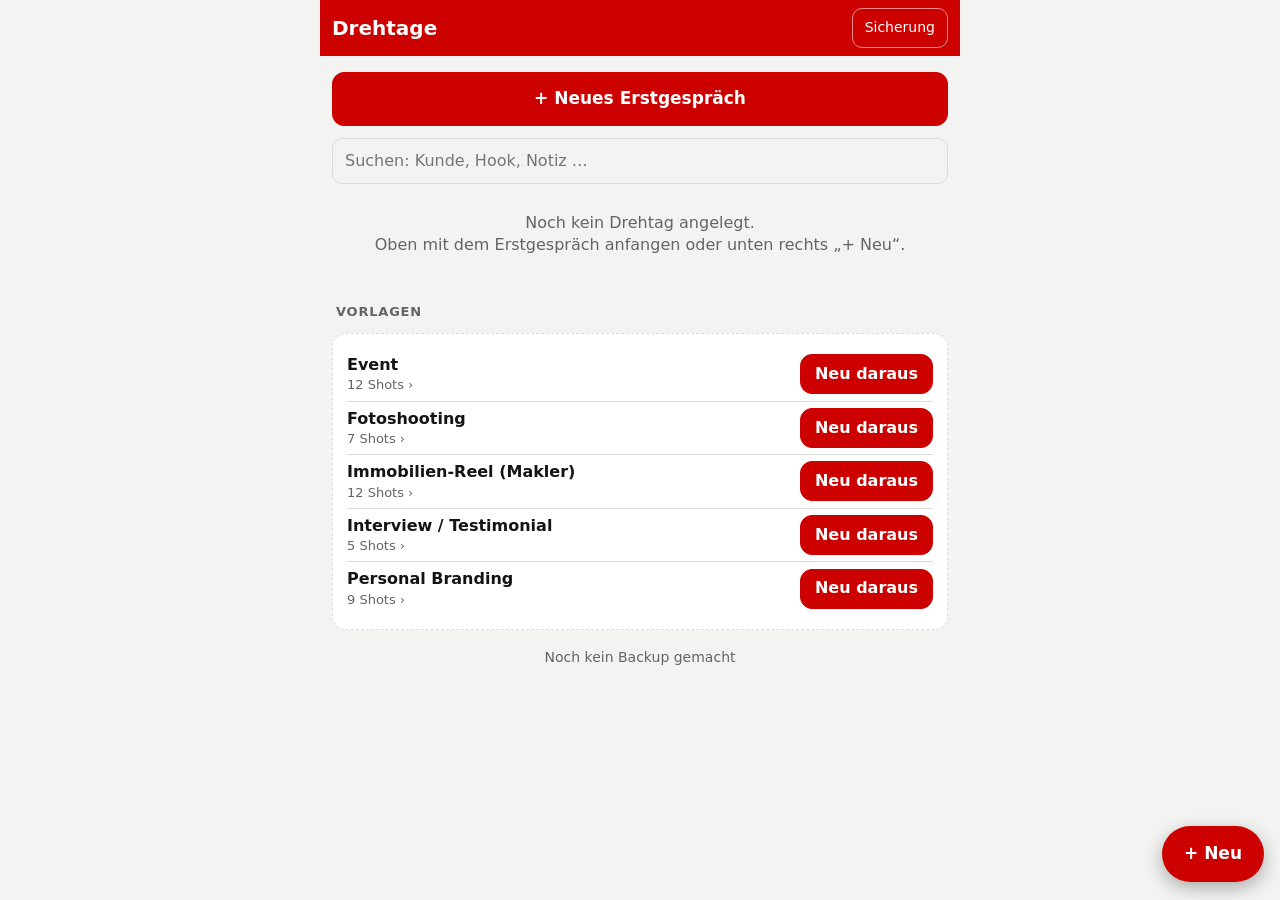
<file: index.html>
<!doctype html>
<html lang="de">
<head>
  <meta charset="utf-8">
  <meta name="viewport" content="width=device-width, initial-scale=1, viewport-fit=cover">
  <meta name="theme-color" content="#CD0000">
  <!-- Sicherheitsregel: nur eigene Skripte, keine fremden Quellen. Fotos und Ton kommen als blob:/data: aus dem Speicher. -->
  <meta http-equiv="Content-Security-Policy" content="default-src 'self'; script-src 'self'; style-src 'self' 'unsafe-inline'; img-src 'self' blob: data:; media-src 'self' blob: data:; connect-src 'self' blob: data: https://ulfi4000-ai.github.io https://*.supabase.co wss://*.supabase.co https://api.open-meteo.com; worker-src 'self'; object-src 'none'; base-uri 'none'; form-action 'self'">
  <title>Drehtag-Begleiter</title>
  <link rel="manifest" href="manifest.webmanifest">
  <link rel="icon" href="icons/icon-192.png">
  <link rel="stylesheet" href="css/app.css">
</head>
<body>
  <!-- Hier zeichnet js/app.js die jeweilige Ansicht hinein -->
  <div id="app"></div>
  <!-- Vollbild-Ebenen: Zeichenfläche, Teleprompter, Bildansicht -->
  <div id="overlay" hidden></div>
  <!-- Kurze Rückmeldungen wie „Kopiert“ -->
  <div id="toast" hidden></div>
  <script type="module" src="js/app.js"></script>
</body>
</html>
</file>
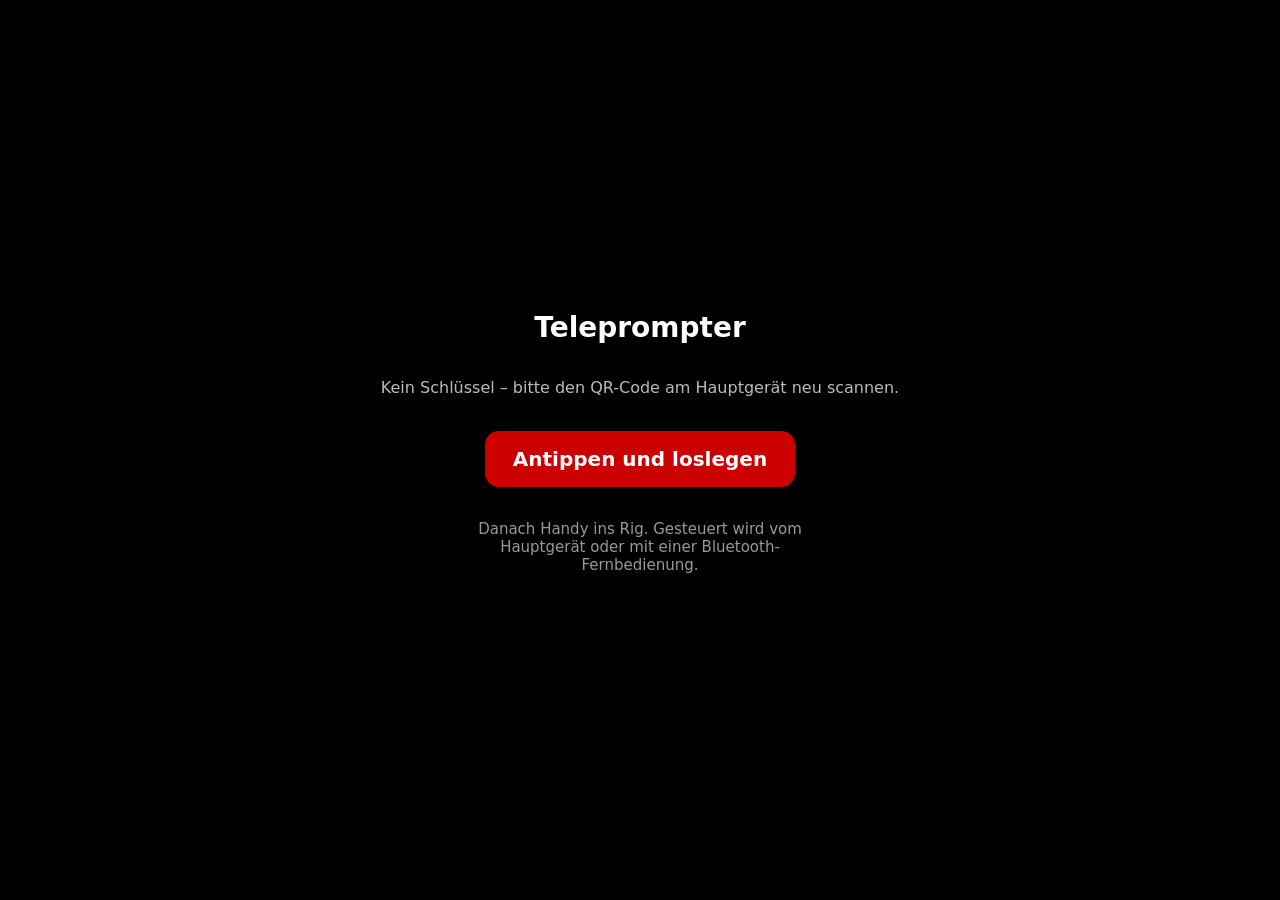
<file: geraet/index.html>
<!doctype html>
<html lang="de">
<head>
  <meta charset="utf-8">
  <meta name="viewport" content="width=device-width, initial-scale=1, viewport-fit=cover">
  <meta name="theme-color" content="#000000">
  <meta name="apple-mobile-web-app-capable" content="yes">
  <!-- Nur eigene Dateien; die Befehle kommen vom Hauptgerät im selben Netz -->
  <meta http-equiv="Content-Security-Policy" content="default-src 'self'; script-src 'self'; style-src 'self'; img-src 'self' data:; media-src 'self'; connect-src 'self'; object-src 'none'; base-uri 'none'">
  <title>Teleprompter</title>
  <link rel="stylesheet" href="geraet.css">
</head>
<body>
  <!-- Teleprompter auf dem zweiten Gerät: zeigt nur den Text, gesteuert vom Hauptgerät -->
  <div id="start" class="start">
    <p class="gross">Teleprompter</p>
    <p id="verbindung">Verbinde mit dem Hauptgerät …</p>
    <button id="los">Antippen und loslegen</button>
    <p class="klein">Danach Handy ins Rig. Gesteuert wird vom Hauptgerät oder mit einer Bluetooth-Fernbedienung.</p>
  </div>
  <div id="prompter" class="prompter" hidden>
    <div class="scroll"><div class="text"></div></div>
    <div class="linie"></div>
    <div class="zaehler" hidden></div>
    <div class="status"></div>
  </div>
  <video id="wach" src="wach.mp4" muted loop playsinline hidden></video>
  <script type="module" src="../js/prompter-geraet.js"></script>
</body>
</html>
</file>
<file: css/app.css>
/* Farben an einer Stelle. Dunkles Design folgt der Handy-Einstellung. */
:root {
  --rot: #CD0000;
  --bg: #f3f3f1;
  --card: #ffffff;
  --text: #141414;
  --mute: #646464;
  --line: #dcdcd8;
  --ok: #1a7f37;
  color-scheme: light dark;
}
@media (prefers-color-scheme: dark) {
  :root { --bg: #101010; --card: #1c1c1c; --text: #f2f2f2; --mute: #a3a3a3; --line: #333333; --ok: #2ea24c; }
}

* { box-sizing: border-box; }
html { -webkit-text-size-adjust: 100%; }
body {
  margin: 0;
  background: var(--bg);
  color: var(--text);
  font: 16px/1.4 system-ui, -apple-system, "Segoe UI", Roboto, sans-serif;
  -webkit-tap-highlight-color: transparent;
}
body.no-scroll { overflow: hidden; }
[hidden] { display: none !important; }
a { color: inherit; }
h1, h2, p { margin: 0; }

#app { max-width: 640px; margin: 0 auto; padding-bottom: 110px; }
main { padding: 4px 12px 12px; }

/* Kopfzeile */
.top {
  position: sticky; top: 0; z-index: 10;
  display: flex; align-items: center; gap: 8px;
  padding: calc(8px + var(--safe-area-inset-top, env(safe-area-inset-top))) 12px 8px;
  background: var(--rot); color: #fff;
}
.top h1 { flex: 1; font-size: 20px; font-weight: 700; white-space: nowrap; overflow: hidden; text-overflow: ellipsis; }
.back {
  width: 44px; height: 44px; margin-left: -8px;
  display: grid; place-items: center;
  font-size: 34px; line-height: 1; text-decoration: none; color: #fff;
}
.top-btn {
  min-height: 40px; padding: 0 12px;
  display: inline-flex; align-items: center;
  border: 1px solid rgba(255, 255, 255, .55); border-radius: 10px;
  background: transparent; color: #fff; font: inherit; font-size: 14px; text-decoration: none;
}

/* Karten */
.card {
  display: block;
  margin: 12px 0; padding: 14px;
  background: var(--card); border: 1px solid var(--line); border-radius: 14px;
  text-decoration: none;
}
.card h2 { font-size: 16px; margin-bottom: 10px; }
.mute { color: var(--mute); font-size: 14px; }
.leer { text-align: center; color: var(--mute); padding: 28px 12px; }

.tag-kunde { font-size: 18px; font-weight: 700; display: flex; align-items: center; gap: 8px; }
.tag-meta { color: var(--mute); font-size: 14px; margin: 2px 0 10px; }
.badge { font-size: 12px; font-weight: 700; padding: 2px 8px; border-radius: 999px; background: var(--rot); color: #fff; }
.abschnitt { margin: 18px 4px 0; font-size: 13px; font-weight: 700; letter-spacing: .06em; text-transform: uppercase; color: var(--mute); }

/* Fortschritt */
.bar { height: 8px; border-radius: 999px; background: var(--line); overflow: hidden; }
.bar i { display: block; height: 100%; background: var(--ok); border-radius: 999px; }
.bar-text { font-size: 13px; color: var(--mute); margin-top: 4px; }

/* Knöpfe */
.btn {
  min-height: 46px; padding: 0 16px;
  display: inline-flex; align-items: center; justify-content: center; gap: 6px;
  border: 1px solid var(--line); border-radius: 12px;
  background: var(--card); color: var(--text);
  font: inherit; font-weight: 600; text-decoration: none; cursor: pointer;
}
.btn.primary { background: var(--rot); border-color: var(--rot); color: #fff; }
.btn.danger { color: var(--rot); border-color: var(--rot); background: transparent; }
.btn.an { background: var(--text); color: var(--bg); border-color: var(--text); }
.btn.big { width: 100%; min-height: 54px; font-size: 17px; }
.btn-row { display: flex; flex-wrap: wrap; gap: 8px; margin-top: 12px; }
.btn-row .btn { flex: 1 1 auto; }
.btn-col { display: grid; gap: 10px; margin: 12px 0; }
.fab {
  position: fixed; right: 16px; bottom: calc(18px + var(--safe-area-inset-bottom, env(safe-area-inset-bottom))); z-index: 20;
  min-height: 56px; padding: 0 22px;
  display: inline-flex; align-items: center;
  border-radius: 999px; background: var(--rot); color: #fff;
  font-weight: 700; font-size: 17px; text-decoration: none;
  box-shadow: 0 6px 18px rgba(0, 0, 0, .3);
}

/* Formulare */
.form { display: grid; gap: 12px; }
.form label, .field { display: grid; gap: 4px; font-size: 13px; font-weight: 600; color: var(--mute); }
input[type="text"], input[type="tel"], input[type="date"], input[type="time"], input[type="search"], input[type="number"], input:not([type]), select, textarea {
  width: 100%; min-height: 46px; padding: 10px 12px;
  border: 1px solid var(--line); border-radius: 10px;
  background: var(--bg); color: var(--text);
  font: inherit; font-size: 16px;
}
textarea { resize: vertical; line-height: 1.45; }
.sprech { font-size: 18px; }
/* Felder, die mit dem Text mitwachsen (siehe wachsen() in app.js) */
textarea.auto { overflow: hidden; resize: none; }
.row2 { display: grid; grid-template-columns: 1fr 1fr; gap: 10px; }

/* Umschalter Hochkant/Quer */
.seg { display: grid; grid-template-columns: 1fr 1fr; border: 1px solid var(--line); border-radius: 10px; overflow: hidden; }
.seg label { display: block; }
.seg input { position: absolute; opacity: 0; pointer-events: none; }
.seg span { display: grid; place-items: center; min-height: 44px; font-size: 15px; color: var(--text); background: var(--bg); }
.seg input:checked + span { background: var(--text); color: var(--bg); }
.seg button { min-height: 44px; border: 0; background: var(--bg); color: var(--text); font: inherit; font-size: 15px; cursor: pointer; }
.seg button.an { background: var(--text); color: var(--bg); font-weight: 700; }

/* Abhak-Kästchen */
.chk {
  appearance: none; -webkit-appearance: none;
  flex: none; width: 34px; height: 34px; margin: 0;
  border: 2px solid var(--mute); border-radius: 9px; background: transparent; cursor: pointer;
}
.chk:checked {
  border-color: var(--ok);
  background: var(--ok) url("data:image/svg+xml,%3Csvg xmlns='http://www.w3.org/2000/svg' viewBox='0 0 24 24'%3E%3Cpath d='M5 12.5l4.5 4.5L19 7.5' fill='none' stroke='%23fff' stroke-width='3' stroke-linecap='round' stroke-linejoin='round'/%3E%3C/svg%3E") center / 24px no-repeat;
}
.check-row { display: flex !important; align-items: center; gap: 12px; font-size: 17px !important; color: var(--text) !important; }

/* Info-Block im Drehtag */
.info-row { display: flex; gap: 10px; padding: 6px 0; }
.info-row > span { flex: none; width: 70px; color: var(--mute); font-size: 14px; }
.info-row a { color: var(--rot); font-weight: 600; }
.notiz { white-space: pre-wrap; margin-top: 8px; padding-top: 10px; border-top: 1px solid var(--line); }

/* Reiter Shots / Skripte */
.tabs { display: grid; grid-template-columns: 1fr 1fr; gap: 6px; margin: 14px 0 4px; }
.tabs a {
  display: grid; place-items: center; min-height: 44px;
  border-radius: 12px; border: 1px solid var(--line); background: var(--card);
  font-weight: 700; text-decoration: none;
}
.tabs a.an { background: var(--text); color: var(--bg); border-color: var(--text); }

/* Shotliste */
/* Schnell-Anlegen: oben Art, Video und Location, darunter Eingabe und Plus */
.quick { display: grid; grid-template-columns: 1fr 1fr 50px; gap: 6px; margin: 12px 0; }
.quick select[name="locationId"] { grid-column: 2 / 4; }
.quick input { grid-column: 1 / 3; }
.quick .btn { padding: 0; font-size: 24px; }
.quick-ort { grid-template-columns: 1fr 50px; }
.quick-ort input { grid-column: 1; }
.quick3 { grid-template-columns: 1fr 1fr 1fr 50px; }
.quick3 select { min-width: 0; padding: 8px; font-size: 15px; }
.quick3 select[name="typ"] { grid-column: 1; }
.quick3 select[name="videoId"] { grid-column: 2; }
.quick3 select[name="locationId"] { grid-column: 3 / 5; }
.quick3 select.breit { grid-column: 2 / 5; }
.quick3 input:not([type="hidden"]) { grid-column: 1 / 4; }
.quick3 .btn { grid-column: 4; }
.grp { display: flex; justify-content: space-between; align-items: baseline; margin: 18px 4px 6px; font-size: 15px; }
.grp small { color: var(--mute); font-weight: 400; }
.grp a { text-decoration: none; }
.shots { list-style: none; margin: 0; padding: 0 12px; background: var(--card); border: 1px solid var(--line); border-radius: 14px; }
.shot { padding: 8px 0; border-bottom: 1px solid var(--line); }
.shot-kopf { display: flex; align-items: flex-start; gap: 10px; }
.shot-kopf .chk { margin-top: 5px; }
.shot:last-child { border-bottom: 0; }
.shot-main { flex: 1; min-width: 0; min-height: 44px; display: grid; align-content: center; gap: 2px; text-decoration: none; }
.shot-titel { font-weight: 600; overflow-wrap: anywhere; }
/* Sprechtext direkt in der Liste. Ein Hook ohne Titel steht fett da, lange Skripte werden gekürzt. */
.shot-text { white-space: pre-wrap; overflow-wrap: anywhere; line-height: 1.4; }
.shot-text.solo { font-weight: 600; }
.shot-text.gekuerzt { display: -webkit-box; -webkit-box-orient: vertical; -webkit-line-clamp: 4; overflow: hidden; }
.shot-meta { font-size: 13px; color: var(--mute); }
.shot.fertig .shot-titel, .shot.fertig .shot-text { text-decoration: line-through; }
.shot-aktionen { display: flex; gap: 8px; margin: 6px 0 2px 44px; }
.mini {
  min-height: 36px; padding: 0 14px;
  border: 1px solid var(--line); border-radius: 999px;
  background: var(--bg); color: var(--text); font: inherit; font-size: 14px; cursor: pointer;
}
/* Schildchen für die Art eines Shots */
.tag {
  justify-self: start; display: inline-block; padding: 1px 8px;
  border: 1px solid var(--line); border-radius: 999px;
  font-size: 11px; font-weight: 700; letter-spacing: .05em; text-transform: uppercase; color: var(--mute);
}
/* Eine Farbe pro Art. Grün ist für "erledigt" reserviert, deshalb kommt es hier nicht vor.
   Alle Farben haben genug Kontrast für weiße Schrift, hell wie dunkel. */
.typ-hook, .tag-hook { --typ: #CD0000; }
.typ-oton, .tag-oton { --typ: #6B3FD4; }
.typ-broll, .tag-broll { --typ: #0A7C8C; }
.typ-cta, .tag-cta { --typ: #C25E00; }
.typ-karussell, .tag-karussell { --typ: #2563C9; }
.typ-sonst, .tag-sonst { --typ: #6B6B6B; }
.tag[class*="tag-"] { background: var(--typ); border-color: var(--typ); color: #fff; }
/* Farbstreifen links an jeder Shot-Zeile */
.shot[class*="typ-"] .shot-kopf { border-left: 4px solid var(--typ); padding-left: 8px; border-radius: 2px; }
/* Farbpunkt vor der Gruppenüberschrift, wenn nach Art gruppiert ist */
.grp[class*="typ-"] > :first-child::before {
  content: ""; display: inline-block; width: 10px; height: 10px; margin-right: 8px;
  border-radius: 50%; background: var(--typ); vertical-align: 1px;
}
/* Video-Stand: farbige Oberkante je Art */
.stand-teil[class*="typ-"] { border-top: 4px solid var(--typ); }
.schilder { display: flex; flex-wrap: wrap; gap: 6px; align-items: center; }
.fav { color: #c98a00; font-size: 12px; font-weight: 700; }
.shot-take { font-size: 13px; color: var(--ok); font-weight: 600; }
.grp-stand { margin: -2px 4px 8px; font-size: 13px; color: var(--mute); }
.ok { color: var(--ok); font-weight: 700; }

/* Startseite: Suche, Status, Vorlagen */
.suche { margin-top: 12px; }
.tag-zeile { display: flex; align-items: center; gap: 8px; margin-bottom: 8px; font-size: 13px; }
.status { font-size: 12px; font-weight: 700; padding: 2px 8px; border-radius: 999px; border: 1px solid var(--line); color: var(--mute); white-space: nowrap; }
.st-skripte, .st-drehbereit { border-color: #c98a00; color: #c98a00; }
.st-gedreht, .st-schnitt { border-color: var(--rot); color: var(--rot); }
.st-geliefert { border-color: var(--ok); background: var(--ok); color: #fff; }
.vorlage { border-style: dashed; }
.treffer { display: grid; gap: 3px; padding: 12px 14px; }
.treffer .tag { justify-self: start; }
.treffer-text { font-size: 14px; white-space: pre-wrap; display: -webkit-box; -webkit-box-orient: vertical; -webkit-line-clamp: 3; overflow: hidden; }
.hinweis { margin-bottom: 8px; padding: 8px 10px; border-radius: 10px; background: var(--bg); color: var(--mute); font-size: 14px; }

/* Drehtag: Status, Export, Reiter */
.status-zeile { display: grid; grid-template-columns: 70px 1fr; align-items: center; gap: 10px; margin-top: 10px; color: var(--mute); font-size: 14px; }
.aufklapp { width: 100%; min-height: 44px; margin-top: 10px; border: 0; border-top: 1px solid var(--line); background: none; color: var(--text); font: inherit; font-weight: 600; text-align: left; padding: 10px 0 0; cursor: pointer; }
.export { display: grid; grid-template-columns: 1fr 1fr; gap: 8px; margin-top: 10px; }
.export .btn { padding: 0 8px; font-size: 14px; min-height: 44px; }
.tabs4 { grid-template-columns: repeat(4, 1fr); }
.tabs4 a { font-size: 14px; padding: 0 4px; text-align: center; }
.kopfzeile { display: flex; justify-content: space-between; align-items: baseline; gap: 8px; }
.kopfzeile h2 { margin-bottom: 4px; }

/* Briefing */
.frage { color: var(--text) !important; font-size: 15px !important; }
.frage textarea { font-weight: 400; }
.frage-edit { display: flex; gap: 8px; align-items: center; }
.frage-edit input { flex: 1; min-width: 0; }
.schritte { margin: 0 0 4px; padding-left: 20px; display: grid; gap: 6px; font-size: 15px; }

/* Video */
.seg3 { grid-template-columns: repeat(3, 1fr); }
.stand { display: grid; grid-template-columns: repeat(auto-fit, minmax(58px, 1fr)); gap: 6px; }
.stand-teil { display: grid; justify-items: center; padding: 8px 4px; border: 1px solid var(--line); border-radius: 10px; }
.stand-teil b { font-size: 18px; }
.stand-teil span { font-size: 12px; color: var(--mute); }
.stand-teil.voll { border-color: var(--ok); }
.stand-teil.voll b { color: var(--ok); }
.chk-fav:checked { border-color: #c98a00; background-color: #c98a00; }
.fav-row { justify-content: flex-end; }

/* Zeitplan und Packliste */
.plan-ende { display: flex; align-items: center; min-height: 46px; font-size: 18px; font-weight: 700; color: var(--text); }
.block { display: grid; gap: 6px; padding: 10px; border: 1px solid var(--line); border-radius: 12px; background: var(--bg); }
.block-kopf { display: flex; gap: 10px; align-items: center; }
.block-zeit { flex: none; width: 48px; font-size: 13px; font-weight: 700; line-height: 1.3; text-align: center; color: var(--rot); }
.block-kopf input { flex: 1; min-width: 0; font-weight: 600; }
.block-zeile { display: flex; gap: 6px; align-items: center; }
.block-zeile select { flex: 1; min-width: 0; padding: 8px; font-size: 15px; }
.dauer { display: flex !important; align-items: center; gap: 4px; flex: none; font-size: 14px !important; color: var(--mute) !important; }
.dauer input { width: 58px; padding: 8px 4px; text-align: center; }
.block input, .block select { background: var(--card); }
.posten { min-height: 44px; font-size: 16px !important; }
.posten.fertig { color: var(--mute) !important; text-decoration: line-through; }
.shot.fertig .shot-main { opacity: .5; }
.shot-thumb { flex: none; width: 44px; height: 44px; border-radius: 8px; object-fit: cover; background: #fff; border: 1px solid var(--line); }
.move { flex: none; width: 40px; height: 40px; border: 1px solid var(--line); border-radius: 10px; background: var(--bg); color: var(--text); font-size: 16px; }

/* Locations */
.ort-wrap { display: flex; align-items: center; gap: 8px; margin: 12px 0; }
.ort-wrap .card { flex: 1; min-width: 0; margin: 0; }
.ort-card b { display: block; font-size: 17px; }
.ort-notiz {
  display: -webkit-box; -webkit-box-orient: vertical; -webkit-line-clamp: 2; overflow: hidden;
  margin-top: 2px; color: var(--mute); font-size: 14px; white-space: pre-wrap;
}
.strip { display: flex; gap: 6px; margin-top: 8px; }
.strip img { width: 56px; height: 56px; object-fit: cover; border-radius: 8px; border: 1px solid var(--line); background: #fff; }
.ort-card small { display: block; margin-top: 8px; color: var(--mute); }
.ort-move { display: grid; gap: 6px; }
.liste { list-style: none; margin: 0; padding: 0; }
.liste li { border-bottom: 1px solid var(--line); }
.liste li:last-child { border-bottom: 0; }
.liste a { display: block; padding: 10px 0; text-decoration: none; }

/* Skizzen und Fotos */
.grid { display: grid; grid-template-columns: repeat(3, 1fr); gap: 8px; }
.thumb { aspect-ratio: 1; padding: 0; border: 1px solid var(--line); border-radius: 10px; overflow: hidden; background: #fff; cursor: pointer; }
.thumb { position: relative; }
.thumb img { width: 100%; height: 100%; object-fit: cover; display: block; }
.bemalt { position: absolute; right: 4px; bottom: 4px; padding: 0 6px; border-radius: 999px; background: var(--rot); color: #fff; font-style: normal; font-size: 13px; }

/* Vollbild-Ebenen */
#overlay { position: fixed; inset: 0; z-index: 50; background: #000; color: #fff; }
#toast {
  position: fixed; left: 50%; bottom: calc(96px + var(--safe-area-inset-bottom, env(safe-area-inset-bottom))); transform: translateX(-50%); z-index: 100;
  max-width: 90vw; padding: 10px 18px; border-radius: 999px;
  background: #222; color: #fff; font-size: 15px; text-align: center;
  box-shadow: 0 4px 14px rgba(0, 0, 0, .35);
}

/* Zeichenfläche und Bildansicht */
.sketch, .viewer { position: absolute; inset: 0; display: flex; flex-direction: column; background: #2b2b2b; }
.s-bar {
  display: flex; flex-wrap: wrap; align-items: center; justify-content: space-between; gap: 8px;
  padding: 8px; background: #161616;
}
.s-bar:first-child { padding-top: calc(8px + var(--safe-area-inset-top, env(safe-area-inset-top))); }
.s-bar:last-child { padding-bottom: calc(8px + var(--safe-area-inset-bottom, env(safe-area-inset-bottom))); }
.s-bar button {
  min-height: 44px; padding: 0 14px;
  border: 1px solid #444; border-radius: 10px; background: #2a2a2a; color: #fff; font: inherit; font-size: 15px;
}
.s-bar button.an { border-color: #fff; background: #555; }
.s-bar .s-save { background: var(--rot); border-color: var(--rot); font-weight: 700; }
.s-bar .rot { color: #ff6b6b; }
.s-titel { font-size: 14px; color: #bbb; }
.s-tools { justify-content: center; }
.s-bar .s-farbe { width: 44px; padding: 0; border-radius: 50%; background: var(--c); border: 3px solid #555; }
.s-bar .s-farbe.an { border-color: #fff; background: var(--c); }
.s-stage, .v-stage { flex: 1; min-height: 0; display: flex; align-items: center; justify-content: center; }
.s-stage canvas { background: #fff; touch-action: none; box-shadow: 0 0 0 1px #000; }
.v-stage img { max-width: 100%; max-height: 100%; object-fit: contain; }

/* Teleprompter */
.prompter { position: absolute; inset: 0; display: flex; flex-direction: column; background: #000; color: #fff; }
.p-scroll { flex: 1; min-height: 0; overflow-y: auto; padding: 0 6vw; scrollbar-width: none; }
.p-scroll::-webkit-scrollbar { display: none; }
.p-text { padding: 38vh 0 75vh; white-space: pre-wrap; line-height: 1.35; font-weight: 600; overflow-wrap: break-word; }
.p-text.gespiegelt { transform: scaleX(-1); }
.p-line { position: absolute; left: 0; right: 0; top: 38%; border-top: 2px solid rgba(205, 0, 0, .75); pointer-events: none; }
.p-count {
  position: absolute; inset: 0 0 120px; display: grid; place-items: center;
  font-size: 40vw; font-weight: 800; color: var(--rot); background: rgba(0, 0, 0, .6); pointer-events: none;
}
.p-bar { padding: 8px 8px calc(8px + var(--safe-area-inset-bottom, env(safe-area-inset-bottom))); background: #141414; display: grid; gap: 6px; transition: opacity .3s; }
.prompter.laeuft .p-bar { opacity: .35; }
.p-row { display: flex; align-items: center; justify-content: center; gap: 6px; }
.p-row button {
  min-height: 46px; padding: 0 12px;
  border: 0; border-radius: 10px; background: #2c2c2c; color: #fff; font: inherit; font-size: 15px;
}
.p-row button.an { background: #fff; color: #000; }
.p-row .p-play { flex: 1; background: var(--rot); font-weight: 700; font-size: 17px; }
.p-val { min-width: 34px; text-align: center; font-size: 14px; color: #bbb; }

/* Bildansicht: Location zuordnen */
.viewer select { flex: 1; min-height: 44px; border: 1px solid #444; border-radius: 10px; background: #2a2a2a; color: #fff; font: inherit; }

/* Zeitplan als Blatt zum Drucken oder als PDF */
.druck { position: absolute; inset: 0; overflow: auto; background: #d9d9d9; color: #111; }
.blatt {
  max-width: 720px; margin: 16px auto; padding: 32px 28px;
  background: #fff; color: #111; box-shadow: 0 2px 12px rgba(0, 0, 0, .2);
  font: 15px/1.5 system-ui, -apple-system, "Segoe UI", Roboto, sans-serif;
}
.blatt-marke { margin: 0; color: #CD0000; font-size: 13px; font-weight: 700; letter-spacing: .1em; text-transform: uppercase; }
.blatt h1 { margin: 4px 0 6px; font-size: 26px; }
.blatt h2 { margin: 22px 0 6px; font-size: 16px; }
.blatt-kopf { margin: 0 0 18px; color: #444; }
.blatt table { width: 100%; border-collapse: collapse; }
.blatt th { text-align: left; font-size: 12px; text-transform: uppercase; letter-spacing: .06em; color: #666; border-bottom: 2px solid #CD0000; padding: 6px 8px; }
.blatt td { vertical-align: top; padding: 9px 8px; border-bottom: 1px solid #ddd; }
.blatt td.zeit { width: 110px; white-space: nowrap; font-weight: 700; font-variant-numeric: tabular-nums; }
.blatt .grau { color: #666; font-size: 13px; }
.blatt .vor { white-space: pre-wrap; margin: 0; }
.blatt .absender { margin-top: 26px; padding-top: 10px; border-top: 1px solid #ddd; color: #444; white-space: pre-wrap; }
@media print {
  @page { margin: 16mm; }
  body, body.no-scroll { background: #fff; overflow: visible; }
  #app, #toast, .no-print { display: none !important; }
  #overlay { position: static; background: #fff; }
  .druck { position: static; overflow: visible; background: #fff; }
  .blatt { max-width: none; margin: 0; padding: 0; box-shadow: none; }
}

/* Startseite: großer Knopf und Auswahl hinter dem Plus */
.start-btn { width: 100%; margin-top: 12px; }
button.fab { border: 0; font: inherit; font-weight: 700; font-size: 17px; cursor: pointer; }
#overlay:has(.sheet-wrap) { background: transparent; }
.sheet-wrap { position: absolute; inset: 0; display: flex; align-items: flex-end; justify-content: center; background: rgba(0, 0, 0, .55); }
.sheet {
  width: 100%; max-width: 640px; display: grid; gap: 10px;
  padding: 18px 16px calc(16px + var(--safe-area-inset-bottom, env(safe-area-inset-bottom)));
  background: var(--card); color: var(--text); border-radius: 18px 18px 0 0;
}
.sheet h2 { font-size: 18px; margin-bottom: 4px; }
.sheet-opt {
  display: grid; gap: 2px; padding: 14px; text-align: left; cursor: pointer;
  border: 1px solid var(--line); border-radius: 14px; background: var(--bg); color: var(--text); font: inherit;
}
.sheet-opt b { font-size: 17px; }
.sheet-opt span { color: var(--mute); font-size: 14px; }

/* Orte: Shots je Location zum Abhaken */
.ort-card { display: block; }
.ort-kopf { display: flex; justify-content: space-between; align-items: baseline; gap: 8px; text-decoration: none; }
.ort-kopf b { font-size: 17px; }
.ort-fertig { border-color: var(--ok); }
.ort-video { display: flex; justify-content: space-between; align-items: baseline; margin: 14px 0 2px; font-weight: 700; font-size: 14px; }
.ort-video a { text-decoration: none; }
.ort-video small { color: var(--mute); font-weight: 400; }
.shots-flach { padding: 0; border: 0; border-radius: 0; background: none; }

/* Roter Faden */
.faden-start { width: 100%; margin-top: 12px; }
.top-info { font-size: 14px; font-weight: 700; opacity: .9; }
.faden { padding-top: 0; }
.faden-band { margin: 0 -12px; padding: 14px 12px 6px; overflow-x: auto; scrollbar-width: none; scroll-behavior: smooth; }
.faden-band::-webkit-scrollbar { display: none; }
.faden-linie { position: relative; display: flex; gap: 4px; width: max-content; }
/* der rote Faden selbst: eine Linie durch die Mitte aller Punkte */
.faden-linie::before { content: ""; position: absolute; left: 30px; right: 30px; top: 13px; height: 3px; background: var(--rot); border-radius: 2px; }
.faden-punkt {
  position: relative; display: grid; justify-items: center; gap: 2px; width: 84px;
  padding: 0; border: 0; background: none; color: var(--text); font: inherit; cursor: pointer;
}
.faden-punkt i {
  display: grid; place-items: center; width: 28px; height: 28px; border-radius: 50%;
  border: 3px solid var(--rot); background: var(--bg); color: #fff; font-style: normal; font-size: 14px; font-weight: 700;
}
.faden-punkt.fertig i { background: var(--rot); }
.faden-punkt.jetzt i { width: 28px; height: 28px; background: var(--card); box-shadow: 0 0 0 5px rgba(205, 0, 0, .25); }
.faden-punkt.nachholen i { border-color: #c98a00; background: #c98a00; }
.fp-titel { font-size: 12px; font-weight: 700; line-height: 1.2; text-align: center; }
.fp-info { font-size: 11px; color: var(--mute); }
.faden-punkt.fertig .fp-titel { color: var(--mute); }
.faden-punkt.jetzt .fp-titel { color: var(--rot); }
.faden-bar { margin: 8px 0 0; }
.faden-status { margin: 10px 2px 0; font-size: 15px; }
.faden-status .spaet { color: var(--rot); }
.faden-status .frueh { color: var(--ok); }
.faden-zuletzt { display: flex; align-items: center; justify-content: space-between; gap: 8px; margin: 10px 0 0; padding: 6px 10px; border-radius: 10px; background: var(--card); border: 1px solid var(--line); color: var(--ok); font-size: 14px; font-weight: 600; }
.faden-zuletzt button { flex: none; min-height: 36px; padding: 0 12px; border: 1px solid var(--line); border-radius: 999px; background: var(--bg); color: var(--text); font: inherit; font-size: 13px; cursor: pointer; }
.faden-karte {
  margin: 12px 0 10px; padding: 16px; background: var(--card);
  border: 1px solid var(--line); border-left: 6px solid var(--typ, var(--rot)); border-radius: 14px;
}
.faden-label { display: flex; flex-wrap: wrap; align-items: center; gap: 8px; padding: 0; border: 0; background: none; color: var(--mute); font: inherit; font-size: 13px; font-weight: 600; text-align: left; cursor: pointer; }
.faden-titel { margin: 10px 0 4px; font-size: 22px; line-height: 1.25; }
.faden-text { margin-top: 8px; font-size: 21px; line-height: 1.4; white-space: pre-wrap; overflow-wrap: anywhere; }
.faden-text.gross { font-size: 24px; font-weight: 600; }
.faden-notiz { margin-top: 10px; color: var(--mute); font-size: 14px; white-space: pre-wrap; }
.faden-ok { width: 100%; min-height: 64px; font-size: 20px; border-radius: 16px; }
.faden-neben { margin-top: 8px; }
.faden-danach { display: grid; gap: 6px; margin-top: 6px; }
.faden-next {
  display: grid; justify-items: start; gap: 2px; padding: 10px 12px; text-align: left; cursor: pointer;
  border: 1px solid var(--line); border-left: 4px solid var(--typ); border-radius: 12px;
  background: var(--card); color: var(--text); font: inherit;
}
.faden-next small { color: var(--mute); font-size: 12px; }
.faden-rest { width: 100%; margin-top: 12px; }
.sammel { margin-top: 14px; padding-top: 10px; border-top: 1px solid var(--line); }
.sammel .btn-row { margin-top: 6px; }
.faden-fertig { border-left-color: var(--ok); text-align: center; display: grid; gap: 12px; }

/* Klappe: Nummer groß, Handy in die Kamera halten */
.klappe { position: absolute; inset: 0; display: grid; place-content: center; gap: 18px; padding: 24px; background: #fff; color: #000; text-align: center; cursor: pointer; }
.klappe p { margin: 0; }
.klappe-gross { font-size: 40px; font-weight: 800; line-height: 1.15; }
.klappe-mittel { font-size: 28px; font-weight: 700; color: #CD0000; }
.klappe-klein { font-size: 16px; color: #555; }
/* Roter Faden: Liste der Station zum Abhaken */
.faden-wahl { padding: 0; border: 0; background: none; color: var(--text); font: inherit; text-align: left; cursor: pointer; }
.faden-wahl:disabled { cursor: default; color: var(--text); }
.shot-text.gekuerzt2 { display: -webkit-box; -webkit-box-orient: vertical; -webkit-line-clamp: 2; overflow: hidden; }

/* Settings */
.setting-wrap { display: flex; align-items: center; gap: 8px; margin-top: 8px; }
.setting-zeile {
  flex: 1; min-width: 0; display: grid; gap: 2px; padding: 10px 12px; text-decoration: none;
  border: 1px solid var(--line); border-left: 4px solid var(--text); border-radius: 12px; background: var(--bg);
}
.setting-zeile b { font-size: 16px; }
.setting-zeile small { color: var(--mute); font-size: 13px; overflow-wrap: anywhere; }
.zuordnungen { display: grid; gap: 6px; }
.zuordnung {
  display: flex; align-items: flex-start; gap: 10px; padding: 10px; text-align: left; cursor: pointer;
  border: 1px solid var(--line); border-left: 4px solid var(--typ); border-radius: 12px;
  background: var(--card); color: var(--text); font: inherit; font-size: 15px;
}
.zuordnung i { flex: none; display: grid; place-items: center; width: 26px; height: 26px; border: 2px solid var(--mute); border-radius: 7px; font-style: normal; font-weight: 700; color: #fff; }
.zuordnung.an { background: var(--bg); border-color: var(--text); border-left-color: var(--typ); }
.zuordnung.an i { background: var(--text); border-color: var(--text); color: var(--bg); }
.zuordnung small { color: var(--mute); }
.faden-setting {
  display: grid; gap: 2px; margin-top: 12px; padding: 10px 12px; text-decoration: none;
  border: 1px solid var(--line); border-radius: 12px; background: var(--card); font-size: 14px;
}
.faden-setting span { color: var(--mute); font-size: 13px; }
.faden-setting.umbau { border: 2px solid #c98a00; background: rgba(201, 138, 0, .12); }
.faden-setting.umbau b { color: #c98a00; font-size: 16px; }

/* Sprachnotiz */
.aufnahme { position: absolute; inset: 0; display: flex; flex-direction: column; gap: 18px; padding: calc(24px + var(--safe-area-inset-top, env(safe-area-inset-top))) 20px calc(20px + var(--safe-area-inset-bottom, env(safe-area-inset-bottom))); background: #111; color: #fff; overflow-y: auto; }
.auf-kopf { display: flex; align-items: center; gap: 10px; font-weight: 700; font-size: 17px; }
.auf-punkt { width: 16px; height: 16px; border-radius: 50%; background: var(--rot); animation: pulsieren 1.2s ease-in-out infinite; }
@keyframes pulsieren { 50% { opacity: .25; } }
@media (prefers-reduced-motion: reduce) { .auf-punkt { animation: none; } }
.auf-uhr { margin: 0; font-size: 64px; font-weight: 800; font-variant-numeric: tabular-nums; text-align: center; }
.auf-hinweis { margin: 0 0 6px; color: #bbb; font-size: 15px; }
.auf-fragen { flex: 1; min-height: 0; overflow-y: auto; padding: 12px 14px; border-radius: 14px; background: #1d1d1d; }
.auf-fragen ul { margin: 0; padding-left: 20px; display: grid; gap: 8px; font-size: 17px; line-height: 1.35; }
.auf-knoepfe { display: grid; gap: 10px; margin-top: auto; }
.auf-knoepfe .btn.primary { min-height: 64px; font-size: 20px; }
.auf-weg { background: transparent; color: #fff; border-color: #555; }
.audio-notiz { display: grid; gap: 8px; margin-top: 12px; padding-top: 12px; border-top: 1px solid var(--line); }
.audio-notiz audio { width: 100%; }
.audio-notiz summary { cursor: pointer; font-weight: 600; }
.transkript { margin-top: 6px; white-space: pre-wrap; line-height: 1.45; }
.audio-notiz .mini { justify-self: start; }

/* Sonnenstand im Plan */
.sonne-hinweis { margin: 6px 0 0; font-size: 14px; color: var(--mute); }
.sonne-hinweis.warn { color: var(--rot); font-weight: 600; }

/* Sprachnotiz: offene Punkte und Fortschritt */
.offene-punkte { margin: 8px 0; padding: 8px 10px; border-left: 3px solid var(--rot); border-radius: 8px; background: var(--bg); font-size: 14px; }
.offene-punkte ul { margin: 4px 0 0 18px; }
.auswertung .aw-schritt { margin: 8px 0; font-weight: 600; }
.auswertung .bar { margin-bottom: 10px; }

/* Optionale Shots */
.chips { display: flex; flex-wrap: wrap; gap: 6px; margin: 6px 0 4px; }
.chip { display: inline-flex; align-items: center; gap: 6px; padding: 6px 10px; border: 1px solid var(--line); border-radius: 999px; font-size: 14px; }
.chip input { margin: 0; }
.shots.optional .shot { opacity: .85; border-style: dashed; }
.faden-setting-bild { display: block; width: 100%; max-height: 160px; object-fit: contain; margin-top: 6px; border-radius: 8px; background: #fff; }
.s-symbole button.an, .s-tools button.an { outline: 2px solid var(--rot); }
.faden-auto { margin: 6px 0; font-size: 13px; color: var(--mute); }
.faden-auto button { margin-left: 6px; padding: 4px 10px; border-radius: 999px; border: 1px solid var(--line); background: none; color: inherit; font: inherit; }

/* Ampel "Bereit für den Dreh?" */
.ampel-licht { display: inline-block; width: 12px; height: 12px; border-radius: 50%; margin-right: 8px; vertical-align: middle; background: var(--mute); flex: none; }
.ampel-licht.rot, .ampel.rot .ampel-licht { background: var(--rot); }
.ampel-licht.orange, .ampel.orange .ampel-licht { background: #E8890C; }
.ampel-licht.gruen, .ampel.gruen .ampel-licht { background: var(--ok); }
.ampel { padding: 10px 12px; }
.ampel-kopf { display: flex; align-items: center; gap: 4px; width: 100%; padding: 0; border: 0; background: none; color: inherit; font: inherit; text-align: left; }
.ampel-kopf .mute { margin-left: auto; }
.ampel-liste { list-style: none; margin: 10px 0 0; padding: 0; display: grid; gap: 8px; }
.ampel-punkt { display: flex; flex-wrap: wrap; align-items: center; gap: 6px; padding-left: 10px; border-left: 3px solid var(--mute); }
.ampel-punkt.rot { border-color: var(--rot); }
.ampel-punkt.orange { border-color: #E8890C; }
.ampel-punkt a { flex: 1; color: inherit; }
.ampel-punkt.ignoriert { opacity: .5; }
.ampel-punkt.ignoriert a { text-decoration: line-through; }
.ampel-posten { width: 100%; margin: 2px 0 0; padding-left: 16px; font-size: 14px; }
.ampel-posten li { margin: 4px 0; }

/* Hinweis mit "Rückgängig" */
#toast.mit-knopf { display: flex; align-items: center; gap: 10px; text-align: left; }
.toast-knopf { flex: none; padding: 6px 12px; border: 0; border-radius: 999px; background: #fff; color: #111; font: inherit; font-weight: 700; }

/* Drehtag abschließen */
.abschluss-liste { margin: 4px 0 10px 18px; font-size: 14px; }
.faden-ende { width: 100%; margin-top: 18px; opacity: .8; }
.hinweis.abgeschlossen { display: flex; align-items: center; justify-content: space-between; gap: 8px; }

/* Teleprompter-Gerät koppeln und steuern */
.kopplung-qr { display: block; width: min(70vw, 280px); margin: 10px auto; border-radius: 8px; background: #fff; image-rendering: pixelated; }
.kopplung-url { text-align: center; font-size: 12px; color: var(--mute); overflow-wrap: anywhere; }
.kopplung-status { margin: 8px 0; text-align: center; font-weight: 700; }
.kopplung-schritte { margin: 0 0 4px 18px; font-size: 14px; }
.fern-prompter .fp-reihe { display: flex; align-items: center; gap: 6px; margin: 8px 0; }
.fern-prompter .fp-reihe .btn { flex: 1; }
.fern-prompter .fp-wert { min-width: 40px; text-align: center; font-weight: 700; }
.faden-neben .btn.an { border-color: var(--ok); color: var(--ok); }

/* ---------- Event: feste Programmpunkte, Pflicht-Shots, Marker ---------- */
.typ-interview, .tag-interview { --typ: #B0367A; }
.pflicht { color: var(--rot); font-size: 12px; font-weight: 800; letter-spacing: .03em; text-transform: uppercase; }
.haken3 { display: grid; grid-template-columns: repeat(3, auto); justify-content: space-between; gap: 8px; }
.haken3 .check-row { gap: 6px; font-size: 16px !important; white-space: nowrap; }
.block-zeit.fest { width: 56px; }
.fest-zeile { display: flex !important; align-items: center; justify-content: space-between; gap: 8px; margin-top: 6px; font-size: 13px !important; color: var(--mute) !important; }
.fest-zeile input { width: 120px; flex: none; }
.zeit-zeile { display: grid; grid-template-columns: 1fr 120px auto; align-items: center; gap: 8px; }
.zeit-zeile span { font-size: 15px; }
.faden-gleich { margin: 6px 0; padding: 8px 10px; border-radius: 10px; border: 1px solid #E8890C; font-size: 14px; }
.faden-gleich button { margin-left: 6px; padding: 4px 10px; border-radius: 999px; border: 1px solid #E8890C; background: none; color: inherit; font: inherit; }
.pflicht-leiste { margin: 8px 0; border: 1px solid var(--line); border-left: 4px solid var(--rot); border-radius: 12px; background: var(--card); }
.pflicht-leiste.alle { border-left-color: var(--ok); }
.pflicht-kopf { display: flex; width: 100%; justify-content: space-between; align-items: center; gap: 8px; padding: 10px 12px; border: 0; background: none; color: var(--text); font: inherit; cursor: pointer; }
.pflicht-leiste .shots { margin: 0 8px 8px; }
.marker-knopf { min-width: 44px; font-size: 18px; }
.fragen-liste { margin: 10px 0 4px; padding-left: 24px; display: grid; gap: 6px; }
.fragen-liste button { width: 100%; padding: 6px 4px; border: 0; background: none; color: var(--text); font: inherit; font-size: 19px; line-height: 1.35; text-align: left; cursor: pointer; }
.fragen-liste button.ok { color: var(--mute); text-decoration: line-through; font-weight: 400; }
.einverstaendnis-knopf { width: 100%; margin-top: 10px; }
.einverstaendnis-knopf.an { border-color: var(--ok); color: var(--ok); }
.unterschrift-bild { display: block; max-width: 100%; max-height: 160px; margin: 8px 0; border: 1px solid var(--line); border-radius: 8px; background: #fff; }
.freigabe-zeile { margin-top: 12px; padding-top: 10px; border-top: 1px solid var(--line); }
.warn-hinweis { color: #b25e00; border: 1px solid #E8890C; display: flex; align-items: center; justify-content: space-between; gap: 8px; }
.warn-text { color: #b25e00; }
.abbau { margin: 6px 0 10px; }
.abbau summary { cursor: pointer; padding: 6px 0; font-weight: 600; }
.abbau .check-row { font-size: 15px !important; padding: 4px 0; }

/* Unterschrift */
.unterschrift { position: absolute; inset: 0; display: flex; flex-direction: column; background: #f3f3f1; color: #141414; }
.u-text { flex: 1 1 auto; min-height: 80px; overflow: auto; padding: 16px; padding-top: calc(16px + env(safe-area-inset-top)); font-size: 15px; line-height: 1.45; white-space: pre-wrap; }
.u-name { display: grid; gap: 4px; padding: 0 16px 8px; font-size: 14px; color: #555; }
.u-name input { font-size: 17px; padding: 10px; border: 1px solid #ccc; border-radius: 10px; background: #fff; color: #141414; }
.u-flaeche { position: relative; flex: none; height: 200px; margin: 0 16px 10px; border: 2px dashed #999; border-radius: 12px; background: #fff; overflow: hidden; }
.u-flaeche canvas { position: absolute; inset: 0; width: 100%; height: 100%; touch-action: none; }
.u-linie { position: absolute; left: 16px; right: 16px; bottom: 36px; border-top: 1px solid #bbb; padding-top: 4px; font-size: 12px; color: #999; pointer-events: none; }
.unterschrift .s-bar { background: #222; }
.s-bar button:disabled { opacity: .45; }
.vorlage-zeile { display: flex; align-items: center; gap: 10px; padding: 6px 0; }
.vorlage-zeile + .vorlage-zeile { border-top: 1px solid var(--line); }
.vorlage-zeile a { flex: 1; min-width: 0; display: grid; color: var(--text); text-decoration: none; }
.vorlage-zeile a b { overflow: hidden; text-overflow: ellipsis; white-space: nowrap; }
.vorlage-zeile .mute { font-size: 13px; }
.vorlage-zeile .btn { flex: none; min-height: 40px; padding: 0 14px; }
.mikro-knopf { min-width: 44px; font-size: 18px; }
.mikro-knopf.an { background: #fff; color: var(--rot); animation: hoert 1.6s ease-in-out infinite; }
@keyframes hoert { 50% { box-shadow: 0 0 0 4px rgba(255, 255, 255, .45); } }
@media (prefers-reduced-motion: reduce) { .mikro-knopf.an { animation: none; } }
</file>
<file: geraet/geraet.css>
/* Teleprompter auf dem zweiten Gerät: schwarz, großer Text, nichts lenkt ab */
* { box-sizing: border-box; }
html, body { margin: 0; height: 100%; background: #000; color: #fff; font-family: system-ui, -apple-system, "Segoe UI", Roboto, sans-serif; overscroll-behavior: none; }
[hidden] { display: none !important; }

.start { display: flex; flex-direction: column; align-items: center; justify-content: center; gap: 18px; height: 100%; padding: 24px; text-align: center; }
.start .gross { margin: 0; font-size: 28px; font-weight: 700; }
.start .klein { max-width: 340px; color: #999; font-size: 15px; }
#verbindung { color: #bbb; }
#verbindung.ok { color: #6bd68f; }
#los { padding: 16px 28px; border: 0; border-radius: 14px; background: #CD0000; color: #fff; font: inherit; font-size: 20px; font-weight: 700; }

.prompter { position: fixed; inset: 0; }
.scroll { position: absolute; inset: 0; overflow-y: auto; scrollbar-width: none; }
.scroll::-webkit-scrollbar { display: none; }
.text { padding: 45vh 6vw 80vh; font-size: 44px; line-height: 1.35; font-weight: 600; white-space: pre-wrap; overflow-wrap: anywhere; }
.text.gespiegelt { transform: scaleX(-1); }
.linie { position: absolute; left: 0; right: 0; top: 38vh; height: 0; border-top: 2px solid rgba(205, 0, 0, .7); pointer-events: none; }
.zaehler { position: absolute; inset: 0; display: flex; align-items: center; justify-content: center; font-size: 30vw; font-weight: 800; background: rgba(0, 0, 0, .6); }
.status { position: absolute; right: 10px; top: calc(8px + env(safe-area-inset-top)); padding: 4px 10px; border-radius: 999px; background: rgba(255, 255, 255, .12); color: #ccc; font-size: 13px; }
.status.weg { background: #CD0000; color: #fff; }
</file>
